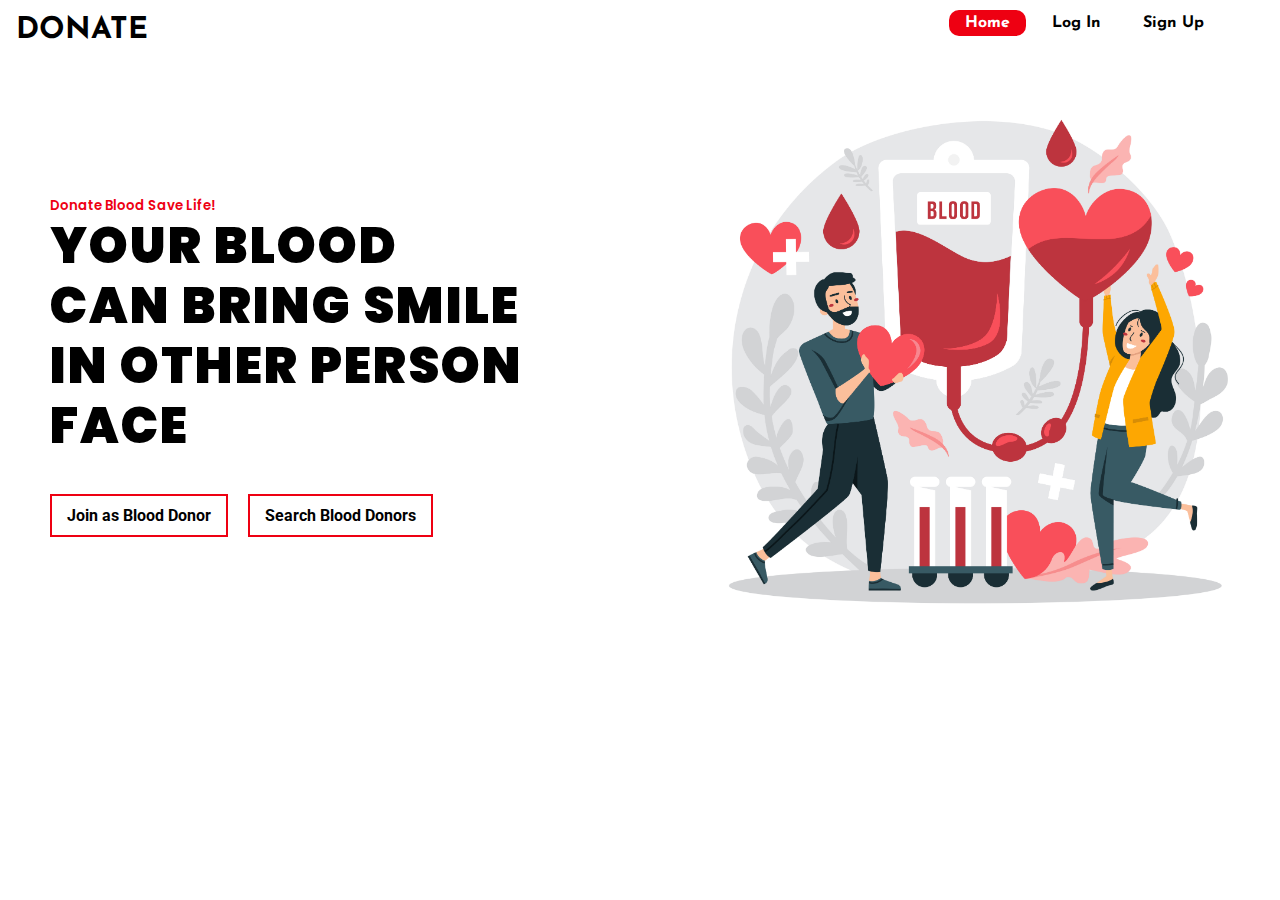
<file: index.html>
<!DOCTYPE html>
<html lang="en">

<head>
    <meta charset="UTF-8">
    <meta http-equiv="X-UA-Compatible" content="IE=edge">
    <meta name="viewport" content="width=device-width, initial-scale=1.0">
    <title>Blood Bank</title>
    <link rel="stylesheet" href="style.css">
    <link href="https://cdn.jsdelivr.net/npm/bootstrap@5.1.3/dist/css/bootstrap.min.css" rel="stylesheet"
        integrity="sha384-1BmE4kWBq78iYhFldvKuhfTAU6auU8tT94WrHftjDbrCEXSU1oBoqyl2QvZ6jIW3" crossorigin="anonymous">
        <link rel="stylesheet" href="https://cdnjs.cloudflare.com/ajax/libs/font-awesome/5.15.3/css/all.min.css"/>
</head>

<body>
    <header>
        <div class="menu">
<div class="nav-item">
<div>
<ul>
    <li class="donate"><a href="reg.html" class="btn1">DONATE</a>
</ul>
</div>
<div>
  <ul>
                <li><a href="#" class="btn1 active" >Home</a></li>
                <li><a href="login.html" class="btn1">Log In</a></li>

                <li><a href="reg.html" class="btn1">Sign Up</a></li>

            </ul>     
</div>
 
</div>
        
        </div>
        <div class="herosec">
            <div class="left">
                <h5>
                    Donate Blood Save Life!
                </h5>
                <h1>YOUR BLOOD <br> CAN BRING SMILE <br> IN OTHER PERSON FACE</h1>
           <div class="btn-menu">
            <div id="btn2" class="btn1">
                <li><a href="reg.html">Join as Blood Donor</a></li>
                
            </div>
            <div id="btn3" class="btn1">
                <li><a href="">  Search Blood Donors</a></li>
              
            </div>
        </div>
            </div>
            <div class="right">
                <img src="img/new vector.jpg" alt="">
            </div>

 
        </div>
       
    </header>

<!------------------------------------ popup box ------------------------------------->


<div id="popup">
<div class="form-section">
      
    <form>
      
        <label for="show" class="close-btn fas fa-times" title="close"></label>
                   <h3>Search Donors</h3>
                   <div class="mb-3">
                    <label for="blood" class="form-label">Blood Group</label>
                    <select id="blood" class="form-control" name="blood">
                      <option value="A+">A+</option>
                      <option value="A-">A-</option>
                      <option value="B+">B+</option>
                      <option value="B-">B-</option>
                      <option value="AB+">AB+</option>
                      <option value="AB-">AB-</option>
                      <option value="O+">O+</option>
                      <option value="O-">O-</option>
            
                    </select>
            
                  </div>
                  <div class="mb-3">
                    <label for="area" class="form-label">Area</label>
                    <select id="area" class="form-control" name="area">
                      <option value="Noakhali">Noakhali</option>
                      <option value="Pabna">Pabna</option>
                      <option value="Panchagarh">Panchagarh</option>
                      <option value="Patuakhali">Patuakhali</option>
                      <option value="Pirojpur">Pirojpur</option>
                      <option value="Rajbari">Rajbari</option>
                      <option value="Rajshahi">Rajshahi</option>
                      <option value="Rangamati">Rangamati</option>
                      <option value="Rangpur">Rangpur</option>
                    </select>
                  </div>
               
               <button type="submit" class="btn btn-primary form-control">Search</button>   
               
            
             </form>
  </div>

</div>



<!------------------------------------ popup box ------------------------------------->
</body>

<script src="main.js"></script>

</html>
</file>
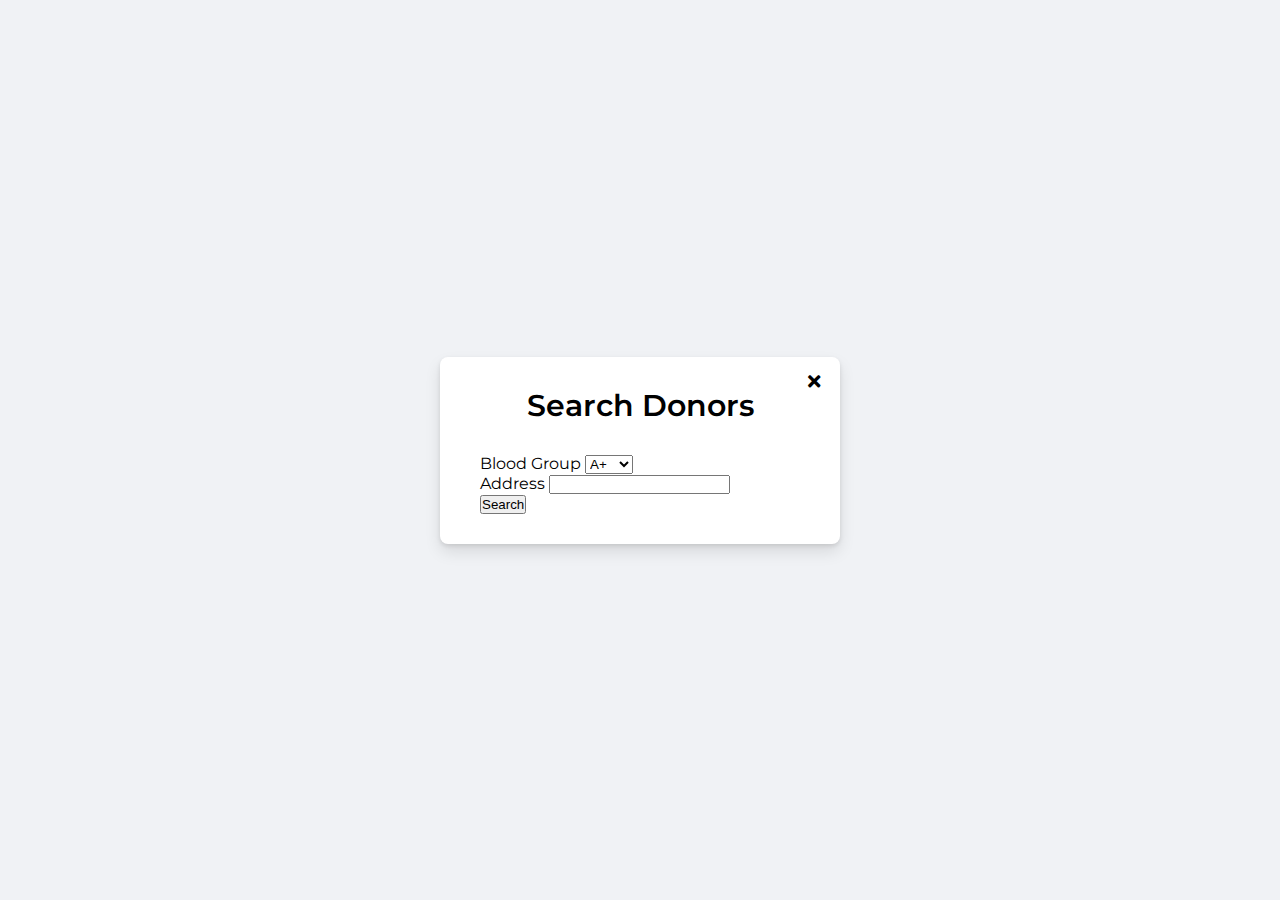
<file: donors.html>
<!DOCTYPE html>
<html lang="en">
<head>
    <meta charset="UTF-8">
    <meta http-equiv="X-UA-Compatible" content="IE=edge">
    <meta name="viewport" content="width=device-width, initial-scale=1.0">
    <title>Document</title>
    <link rel="stylesheet" href="donors.css">
    <link href="https://cdn.jsdelivr.net/npm/bootstrap@5.1.3/dist/css/bootstrap.min.css" rel="stylesheet"
        integrity="sha384-1BmE4kWBq78iYhFldvKuhfTAU6auU8tT94WrHftjDbrCEXSU1oBoqyl2QvZ6jIW3" crossorigin="anonymous">
        <link rel="stylesheet" href="https://cdnjs.cloudflare.com/ajax/libs/font-awesome/5.15.3/css/all.min.css"/>
</head>
<body>
    <div class="form-section">
      
        <form>
          
            <label for="show" class="close-btn fas fa-times" title="close"></label>
                       <h3>Search Donors</h3>
                       <div class="mb-3">
                        <label for="blood" class="form-label">Blood Group</label>
                        <select id="blood" class="form-control" name="blood">
                          <option value="A+">A+</option>
                          <option value="A-">A-</option>
                          <option value="B+">B+</option>
                          <option value="B-">B-</option>
                          <option value="AB+">AB+</option>
                          <option value="AB-">AB-</option>
                          <option value="O+">O+</option>
                          <option value="O-">O-</option>
                
                        </select>
                
                      </div>
                      <div class="mb-3">
                        <label for="address" class="form-label">Address</label>
                        <input type="name" class="form-control" id="address">
                      </div>
                   
                   <button type="submit" class="btn btn-primary form-control">Search</button>   
                   
                
                 </form>
      </div>
</body>
</html>
</file>
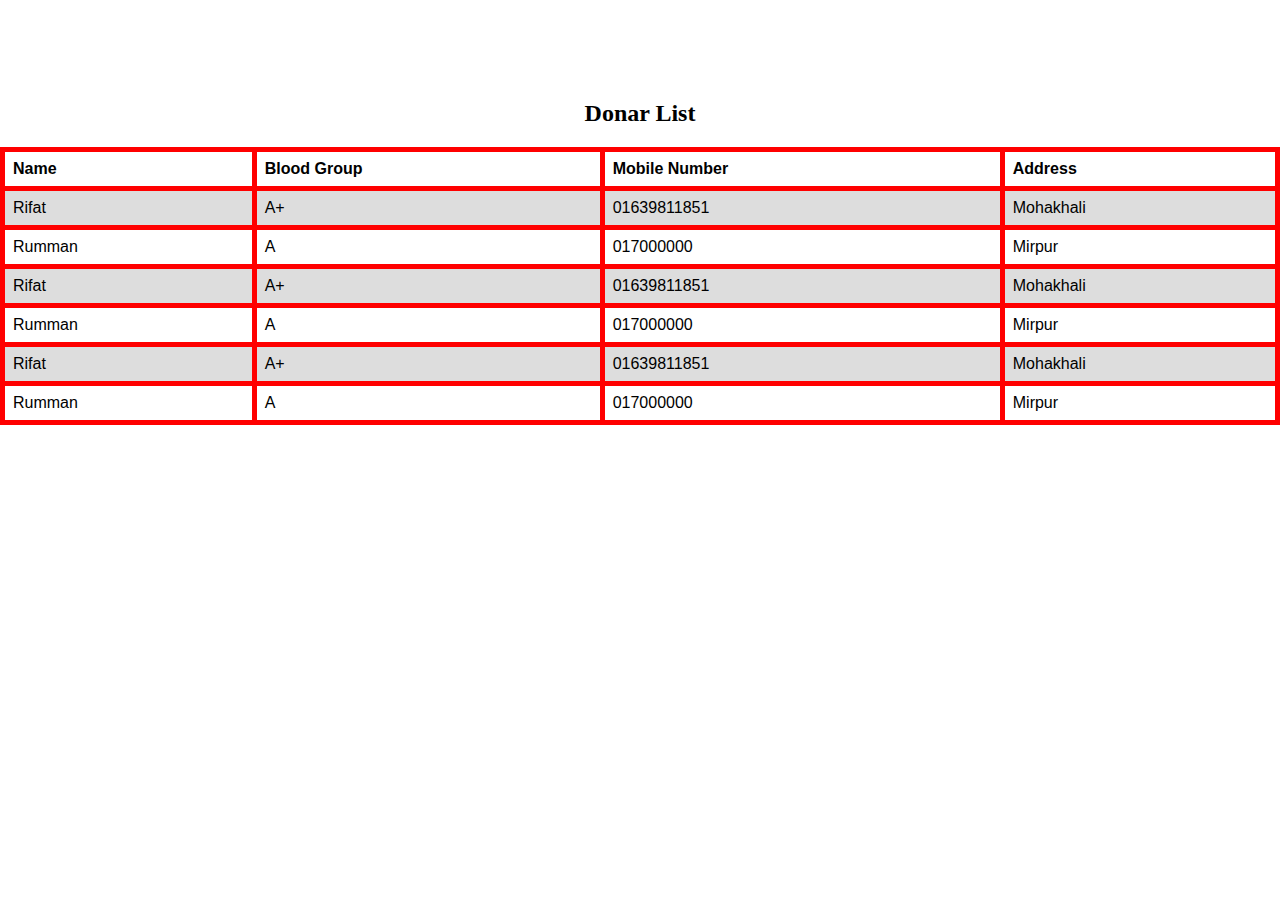
<file: list.html>
<!DOCTYPE html>
<html lang="en">

<head>
  <meta charset="UTF-8">
  <meta http-equiv="X-UA-Compatible" content="IE=edge">
  <meta name="viewport" content="width=, initial-scale=1.0">
  <title>Document</title>
  <link rel="stylesheet" href="list.css">
  <link href="https://cdn.jsdelivr.net/npm/bootstrap@5.1.3/dist/css/bootstrap.min.css" rel="stylesheet"
    integrity="sha384-1BmE4kWBq78iYhFldvKuhfTAU6auU8tT94WrHftjDbrCEXSU1oBoqyl2QvZ6jIW3" crossorigin="anonymous">

<body>
  <h2>Donar List </h2>

  <table class="container">
    <tr>
      <th>Name</th>
      <th>Blood Group</th>
      <th>Mobile Number</th>
      <th>Address</th>
    </tr>
    <tr>
      <td>Rifat</td>
      <td>A+</td>
      <td>01639811851</td>
      <td>Mohakhali</td>
    </tr>
    <tr>
      <td>Rumman</td>
      <td>A</td>
      <td>017000000</td>
      <td>Mirpur</td>
    </tr>
    <tr>
      <td>Rifat</td>
      <td>A+</td>
      <td>01639811851</td>
      <td>Mohakhali</td>
    </tr>
    <tr>
      <td>Rumman</td>
      <td>A</td>
      <td>017000000</td>
      <td>Mirpur</td>
    </tr>
    <tr>
      <td>Rifat</td>
      <td>A+</td>
      <td>01639811851</td>
      <td>Mohakhali</td>
    </tr>
    <tr>
      <td>Rumman</td>
      <td>A</td>
      <td>017000000</td>
      <td>Mirpur</td>
    </tr>

  </table>

</body>

</html>
</file>
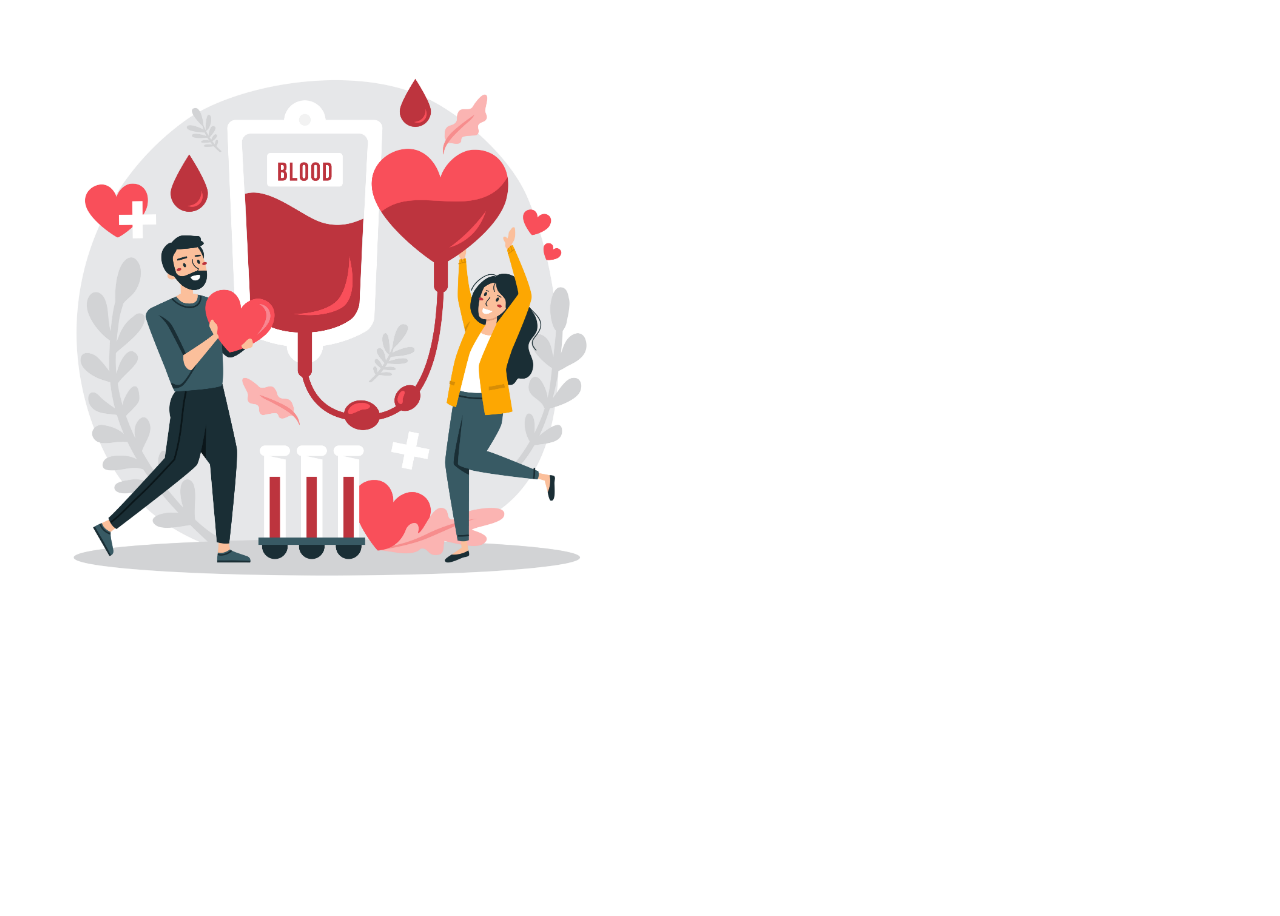
<file: pic.html>
<!DOCTYPE html>
<html lang="en">
<head>
    <meta charset="UTF-8">
    <meta http-equiv="X-UA-Compatible" content="IE=edge">
    <meta name="viewport" content="width=device-width, initial-scale=1.0">
    <title>Document</title>
    <link rel="stylesheet" href="pic.css">
</head>
<body>
    <div class="img-part">
        <div class="left-side">

        </div>
        <div class="right-side">
            <img src="img/new vector.jpg" alt="">
        </div>
    </div>
</body>
</html>
</file>
<file: style.css>
@import url('https://fonts.googleapis.com/css2?family=Josefin+Sans:wght@400;500;600;700&family=Poppins:wght@700;800;900&family=Roboto:wght@500;700;900&display=swap');
*{
    margin: 0;
    padding: 0;
    box-sizing: border-box;
}
body{
  height: 100vh;
}
.menu{
   
}
.nav-item{
display: flex;
justify-content: space-between;
}
.nav-item ul .donate{
  font-size: 30px;
}
ul {
    list-style-type: none;
    margin: 0;
    padding: 0;
 display: flex;
 justify-content: flex-end;
 margin-right: 50px;
  }
  ul li{
    margin-right: 10px;
  }
ul li a {
    width: 100%;
    display: flex;
margin-top: 10px;
    padding: 5px 16px;
    text-decoration: none;
    color: black;
    font-weight: 700;
    font-family: 'Josefin Sans', sans-serif;

 
  }
ul li a:hover{
color: #EE0012;
  } 
  .active{
    background-color: #EE0012;
    color: white;
    border-radius: 10px;
    /* border-bottom:  3px solid #EE0012; */
  }
  .active:hover{
  color: white;
  }
.herosec{
    display: flex;
    /* height: 100vh; */
}
.left{
    width: 50%;
    /* height: 100vh; */
    display: flex;
    flex-direction: column;
    justify-content: center;
    margin-left: 50px;
   
}
.left h5{
    color: #EE0012;
    font-weight: 600;
   
    font-family: 'Poppins', sans-serif;

}
.left h1{
    font-weight: 900;
   font-size: 50px;
   line-height: 60px;
   letter-spacing: 2px;
    font-family: 'Poppins', sans-serif;
}
.right{
    width: 50%;
    /* height: 100vh;
    margin-top: 50px; */
}
.right img{
  max-width: 100%;
  height: auto;
}
.btn1 li{
    list-style-type: none;
}

.btn1 li a{
    text-decoration: none;
    color: black;
  font-weight: 700;
  font-family: 'Roboto', sans-serif;
  transition-duration: 0.4s;
  border: 2px solid #EE0012;
  padding: 10px 15px;
  margin-right: 20px;
}
.btn1 li a:hover{
    background-color: #EE0012;
    color: white;
}


.btn-menu{
    display: flex;
margin-top: 50px;

}



/* ------------------------------------ popup box ------------------------------------- */

#popup{
  display: none;
}
.form-section {
    
  /* background-color: #f0f2f5; */
  left: 50%;
  top: 50%;
  transform: translate(-50%, -50%);
  position: absolute;
  height: 100vh;
  display: flex;
  flex-direction: column;
  justify-content: center;
  align-items: center;


} 
/* .form-section.active{
  top: 50%;
  transform: translate(-50%, -50%) scale(1);
  opacity: 1;
  transition: top 0ms ease-in-out 0ms,
            opacity 200ms ease-in-out 0ms,
            transform 20ms ease-in-out 0ms;
} */
form{
  display: block;
  position: absolute;
  width: 400px;
  font-family: 'Roboto', sans-serif;
  background-color: white;
  padding: 30px 40px;
  box-shadow: 0 2px 4px rgba(0, 0, 0, .1), 0 8px 16px rgba(0, 0, 0, .1);
  border-radius: 8px;
}

form .close-btn{
  position: absolute;
  right: 20px;
  top: 15px;
  font-size: 18px;
  cursor: pointer;
  
}
.container .close-btn:hover{
  color: #3498db;
}
form h3{
font-size: 30px;
  font-weight: 600;
 
 text-align: center;
 margin-bottom: 30px;
}

/* ------------------------------------ popup box ------------------------------------- */
</file>
<file: donors.css>
@import url('https://fonts.googleapis.com/css2?family=Montserrat:wght@400;500;600;700;900&display=swap');
*{
    margin: 0;
    padding: 0;
    box-sizing: border-box;
}

.form-section {
    
    background-color: #f0f2f5;
    height: 100vh;
    display: flex;
    flex-direction: column;
    justify-content: center;
    align-items: center;
 
}
form{
    position: absolute;
    width: 400px;
    font-family: 'Montserrat', sans-serif;
    background-color: white;
    padding: 30px 40px;
    box-shadow: 0 2px 4px rgba(0, 0, 0, .1), 0 8px 16px rgba(0, 0, 0, .1);
    border-radius: 8px;
}

form .close-btn{
    position: absolute;
    right: 20px;
    top: 15px;
    font-size: 18px;
    cursor: pointer;
    
  }
  .container .close-btn:hover{
    color: #3498db;
  }
form h3{
font-size: 30px;
    font-weight: 600;
   
   text-align: center;
   margin-bottom: 30px;
}
</file>
<file: list.css>
@import url('https://fonts.googleapis.com/css2?family=Montserrat:wght@400;500;600;700;900&display=swap');
*{
    margin: 0;
    padding: 0;
    box-sizing: border-box;
}
h2{
    text-align: center;
    padding-top: 100px;
    margin-bottom: 20px;
}
table {
    font-family: arial, sans-serif;
    border-collapse: collapse;
    width: 100%;
  }
  
  td, th {
    border: 5px solid red;
    text-align: left;
    padding: 8px;
  }
  
  tr:nth-child(even) {
    background-color: #dddddd;
  }
</file>
<file: pic.css>
.img-part {
    height: 100vh;
}

.left-side {
    width: 50%;
}

.right-side {
    width: 50%;

}

.right-side img {

    max-width: 100%;
    height: auto;
}
</file>
